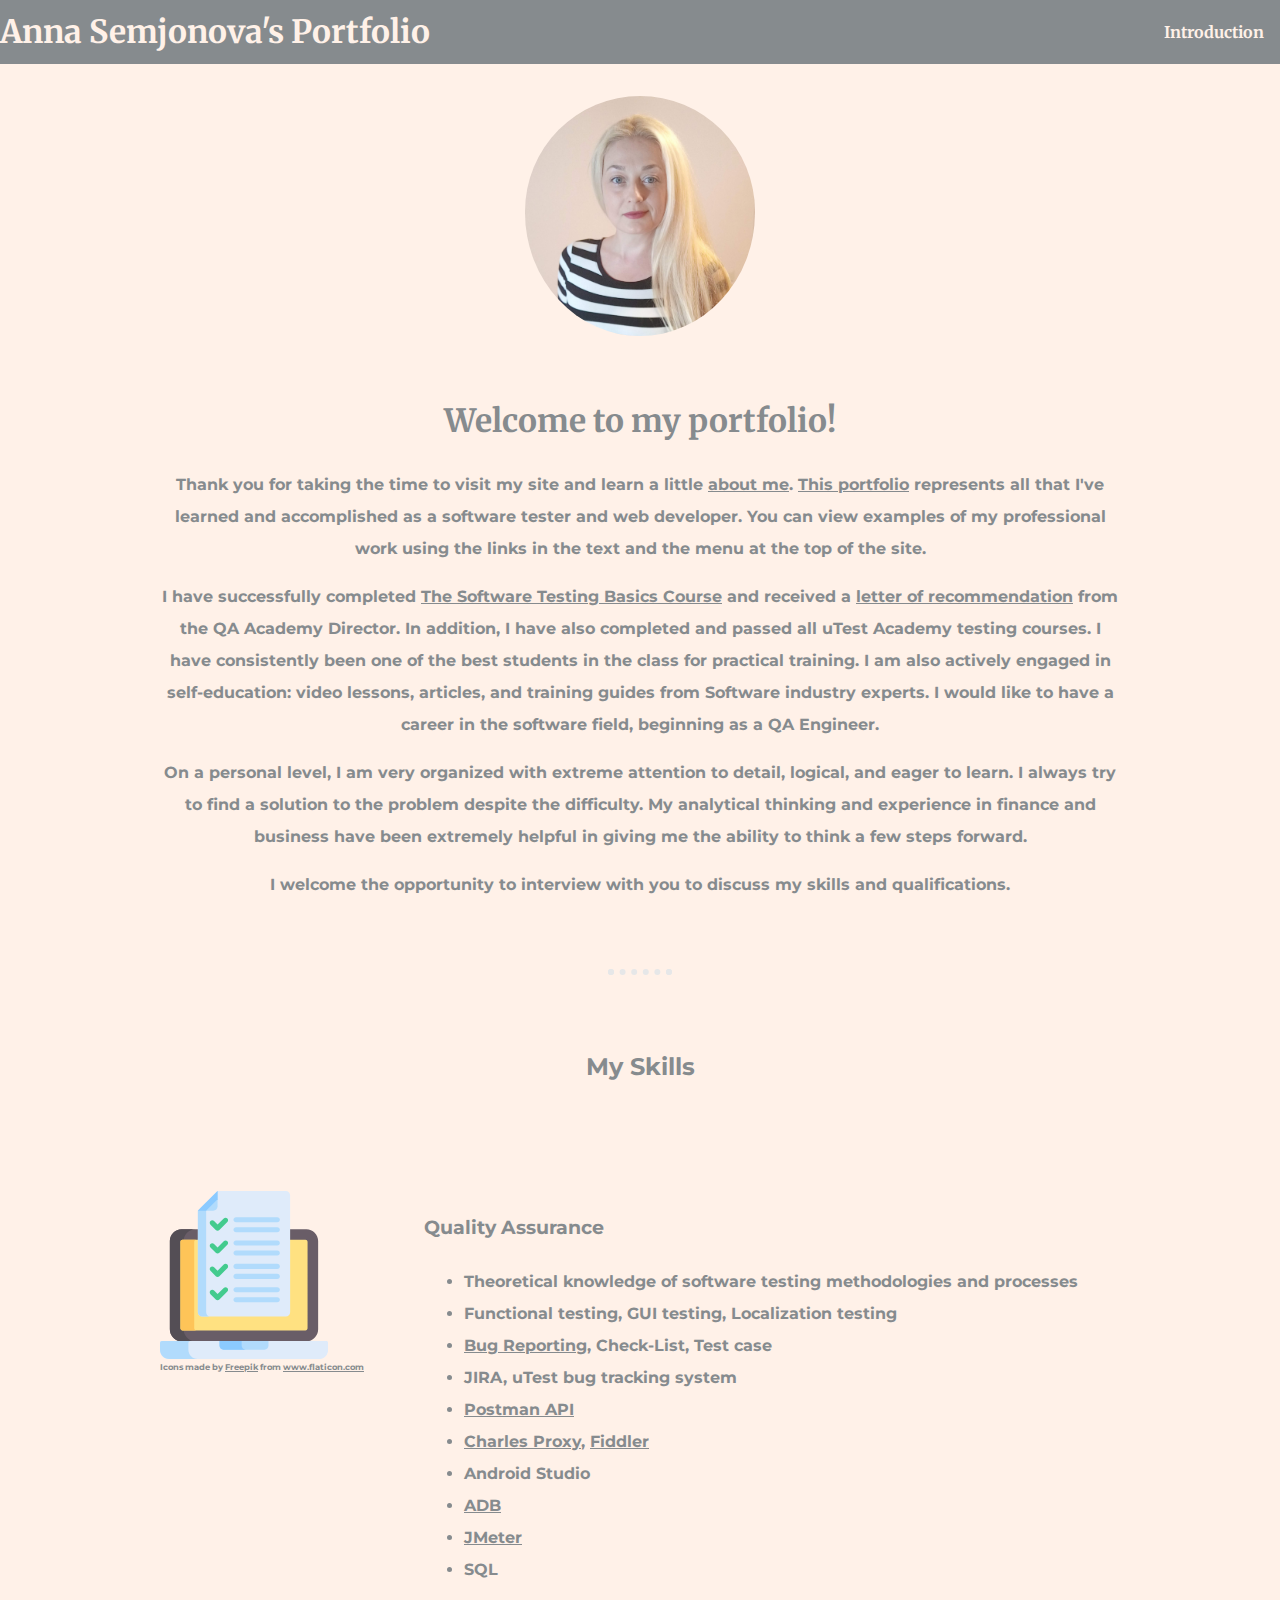
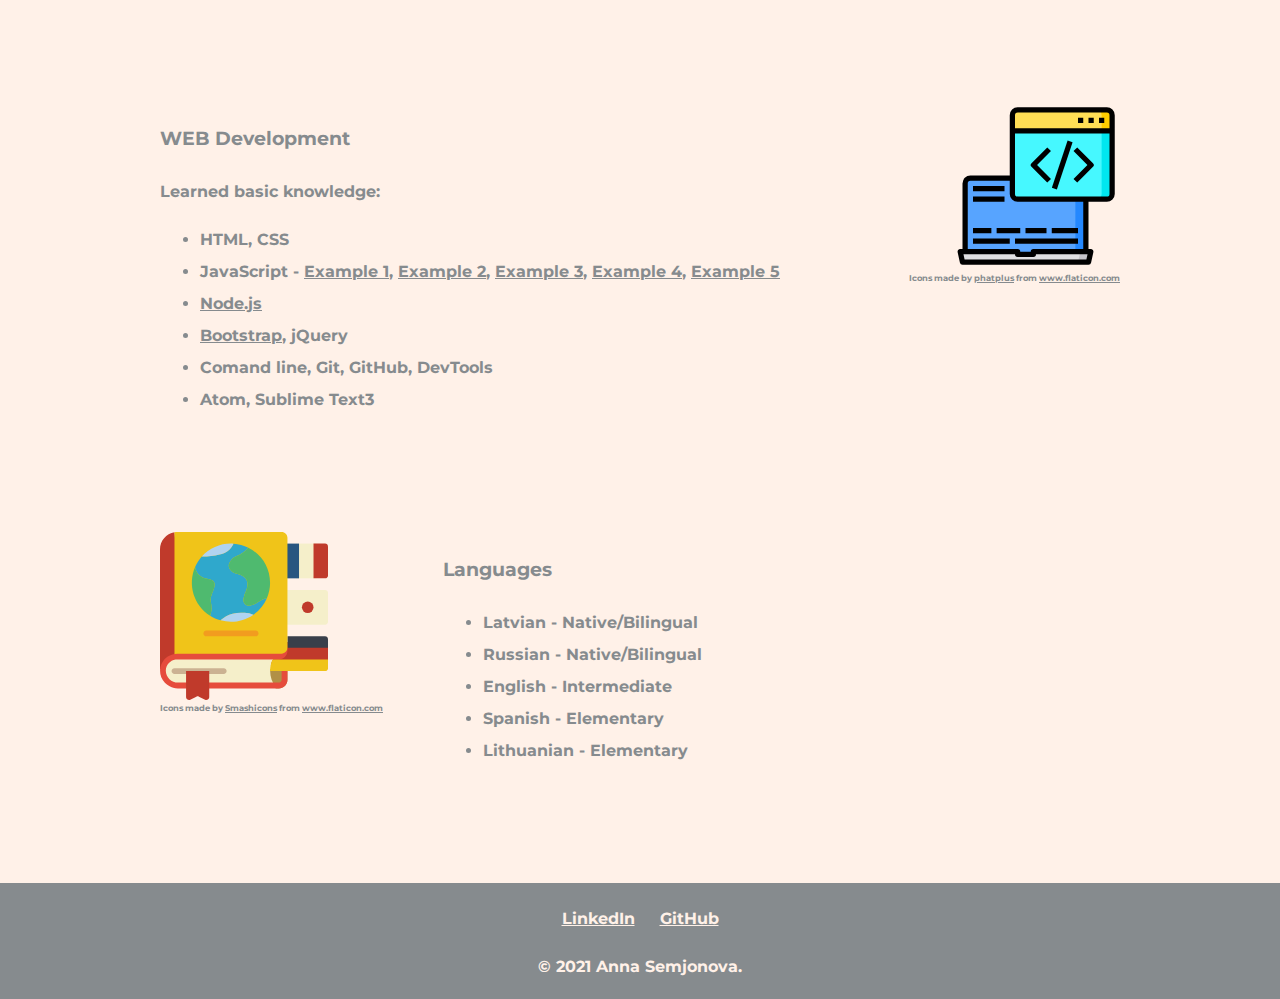
<file: index.html>
<!DOCTYPE html>
<html lang="en" dir="ltr">

<head>
  <meta charset="utf-8">
    <meta name="viewport" content="width=device-width, initial-scale=1">
  <title>Pet Project</title>

<!-- CSS -->
  <link rel="stylesheet" href="style.css">
  <link rel="icon" href="favicon_img/favicon.ico">
  <!-- Fonts -->
  <link href="https://fonts.googleapis.com/css2?family=Merriweather:wght@300&family=Montserrat:wght@300&family=Sacramento&display=swap" rel="stylesheet">
  <link rel="preconnect" href="https://fonts.gstatic.com">
  <link href="https://fonts.googleapis.com/css2?family=Montserrat&display=swap" rel="stylesheet">
  <!-- <link rel="apple-touch-icon" sizes="180x180" href="/apple-touch-icon.png">
<link rel="icon" type="image/png" sizes="32x32" href="/favicon-32x32.png">
<link rel="icon" type="image/png" sizes="16x16" href="/favicon-16x16.png">
<link rel="manifest" href="/site.webmanifest"> -->
</head>

<body>
  <!-- Navigation bar -->
  <header>
    <!-- Navigation bar -->
    <div class ="logo">
      <p class="project-logo">Anna Semjonova's Portfolio</p>
      <!-- <img class="project-logo" src="image/bug (1).svg" alt="Project logo"> -->
    </div>
    <nav>
      <ul class="nav-menu">
        <li><a href="index.html">Introduction</a></li>
        <!-- <li><a href="form1.html">To Do List</a></li> -->
        <!-- <li><a href="form2.html">Form #2</a></li> -->
        <!-- <li><a href="form3.html">Form #3</a></li> -->
      </ul>
    </nav>

  </header>
  <!-- <div class="flaticon-nav">
      Icons made by
      <a href="https://www.flaticon.com/authors/pixel-perfect" title="Pixel perfect">Pixel perfect</a> from
      <a href="https://www.flaticon.com/" title="Flaticon">www.flaticon.com</a>
    </div> -->

  <!-- Main page content -->

  <article class="content">
    <section>
      <img class="circular-my-img" src="image/Anna_img.jpg" alt="img-Anna">
      <h1 class="my-name">Welcome to my portfolio!</h1>
    </section>

    <section class="profile-description">
      <p>Thank you for taking the time to visit my site and learn a little <a class="main-page-link" href="https://drive.google.com/file/d/1ZqwOg8MHwtAshynf2wlHt1mAZs2JQ6pz/view?usp=sharing">about me</a>. <a class="main-page-link" href="https://github.com/AnnaEN845/Pet-project.git">This portfolio</a> represents all that I've learned and accomplished as a software tester and web developer. You can view examples of my professional work using the links
        in the text and the menu at the top of the site.</p>
      <p>I have successfully completed <a class="main-page-link" href="pdf/Semjonova-signed.pdf">The Software Testing Basics Course</a> and received a <a class="main-page-link"
          href="pdf/Semjonova.pdf">letter of recommendation</a> from the QA Academy Director. In addition, I have also completed and passed all uTest Academy testing courses. I have
        consistently been
        one of the best students in the class for practical training. I am also actively engaged in self-education: video lessons, articles, and training guides from Software industry experts. I would like to have a career in the software field,
        beginning as a QA Engineer.</p>
      <p>On a personal level, I am very organized with extreme attention to detail, logical, and eager to learn. I always try to find a solution to the problem despite the difficulty. My analytical thinking and experience in finance and business have
        been extremely helpful in giving me the ability to think a few steps forward.</p>
      <p>I welcome the opportunity to interview with you to discuss my skills and qualifications.</p>

    </section>
    <hr>
    <section class="skills">
      <h2>My Skills</h2>
      <!-- QA skills -->
      <div class="skill-row">
        <div class="image">
          <img class="qa-image" src="image/exam.svg" alt="qa-image">
          <div class="flaticon">Icons made by <a href="https://www.freepik.com" title="Freepik">Freepik</a> from <a href="https://www.flaticon.com/" title="Flaticon">www.flaticon.com</a></div>
        </div>
        <div class="skill-description skill-description-left">
          <h3>Quality Assurance</h3>
          <ul>
            <li>Theoretical knowledge of software testing methodologies and processes</li>
            <li>Functional testing, GUI testing, Localization testing</li>
            <li><a class="main-page-link" href="https://docs.google.com/spreadsheets/d/1UdCmwyN0sC5FASLz1k-17Kwuc18QT8ITW8aYKcikwZ0/edit?usp=sharing">Bug Reporting,</a> Check-List, Test case  </li>
            <li>JIRA, uTest bug tracking system</li>
            <li><a class="main-page-link" href="https://github.com/AnnaEN845/QA-courses-by-Vadim-Ksendzov/tree/main/Postman">Postman API</a></li>
            <li><a class="main-page-link" href="https://github.com/AnnaEN845/QA-courses-by-Vadim-Ksendzov/tree/main/Charles">Charles Proxy</a>, <a class="main-page-link" href="https://github.com/AnnaEN845/QA-courses-by-Vadim-Ksendzov/tree/main/Fidller">Fiddler</a></li>
            <li>Android Studio</li>
            <li><a class="main-page-link" href="https://github.com/AnnaEN845/QA-courses-by-Vadim-Ksendzov/blob/main/ADB_HW.txt">ADB</a></li>
            <li><a class="main-page-link" href="https://github.com/AnnaEN845/QA-courses-by-Vadim-Ksendzov/tree/main/JMeter">JMeter</a></li>
            <li>SQL</li>
          </ul>
        </div>
      </div>
      <!-- WEB skills -->
      <div class="skill-row skill-row-right">
        <div class="skill-description skill-description-right">
          <h3>WEB Development</h3>
          <p>Learned basic knowledge:</p>
          <ul>
           <li>HTML, CSS</li>
           <li>JavaScript - <a class="main-page-link" href="https://annaen845.github.io/SimonGame/">Example 1</a>, <a class="main-page-link" href="https://annaen845.github.io/Dicee/">Example 2</a>, <a class="main-page-link" href="https://annaen845.github.io/DrumKit/">Example 3</a>, <a class="main-page-link" href="https://annaen845.github.io/Shopping-List-JS/">Example 4</a>, <a class="main-page-link" href="https://annaen845.github.io/Background-Generator/">Example 5</a></li>
           <li><a class="main-page-link" href="https://sleepy-earth-65237.herokuapp.com/">Node.js</a></li>
           <li><a class="main-page-link" href="https://annaen845.github.io/TinDog/">Bootstrap</a>, jQuery</li>
           <li>Comand line, Git, GitHub, DevTools</li>
           <li>Atom, Sublime Text3</li>
         </ul>
        </div>
        <div class="image image-right">
          <img class="coding-image" src="image/coding.svg" alt="coding-image">
          <div class="flaticon">Icons made by <a href="https://www.flaticon.com/authors/phatplus" title="phatplus">phatplus</a> from <a href="https://www.flaticon.com/" title="Flaticon">www.flaticon.com</a></div>
        </div>
      </div>
      <!-- Languages skills -->
      <div class="skill-row">
        <div class="image">
          <img class="language-image" src="image/languages.svg" alt="language-image">
          <div class="flaticon">Icons made by <a href="https://www.flaticon.com/authors/smashicons" title="Smashicons">Smashicons</a> from <a href="https://www.flaticon.com/" title="Flaticon">www.flaticon.com</a></div>
        </div>
        <div class="skill-description skill-description-left">
          <h3>Languages</h3>
          <ul>
            <li>Latvian - Native/Bilingual</li>
            <li>Russian - Native/Bilingual</li>
            <li>English - Intermediate</li>
            <li>Spanish - Elementary</li>
            <li>Lithuanian - Elementary</li>
          </ul>
        </div>
      </div>
      </div>
    </section>
  </article>

  <!-- Footer -->
  <footer class="footer">
    <a class="footer-link" href="https://linkedin.com/in/anna-semjonova-27668b17b">LinkedIn</a>
    <a href="https://github.com/AnnaEN845">GitHub</a>

    <p class="copyright">© 2021 Anna Semjonova.</p>  </footer>


</body>

</html>
</file>
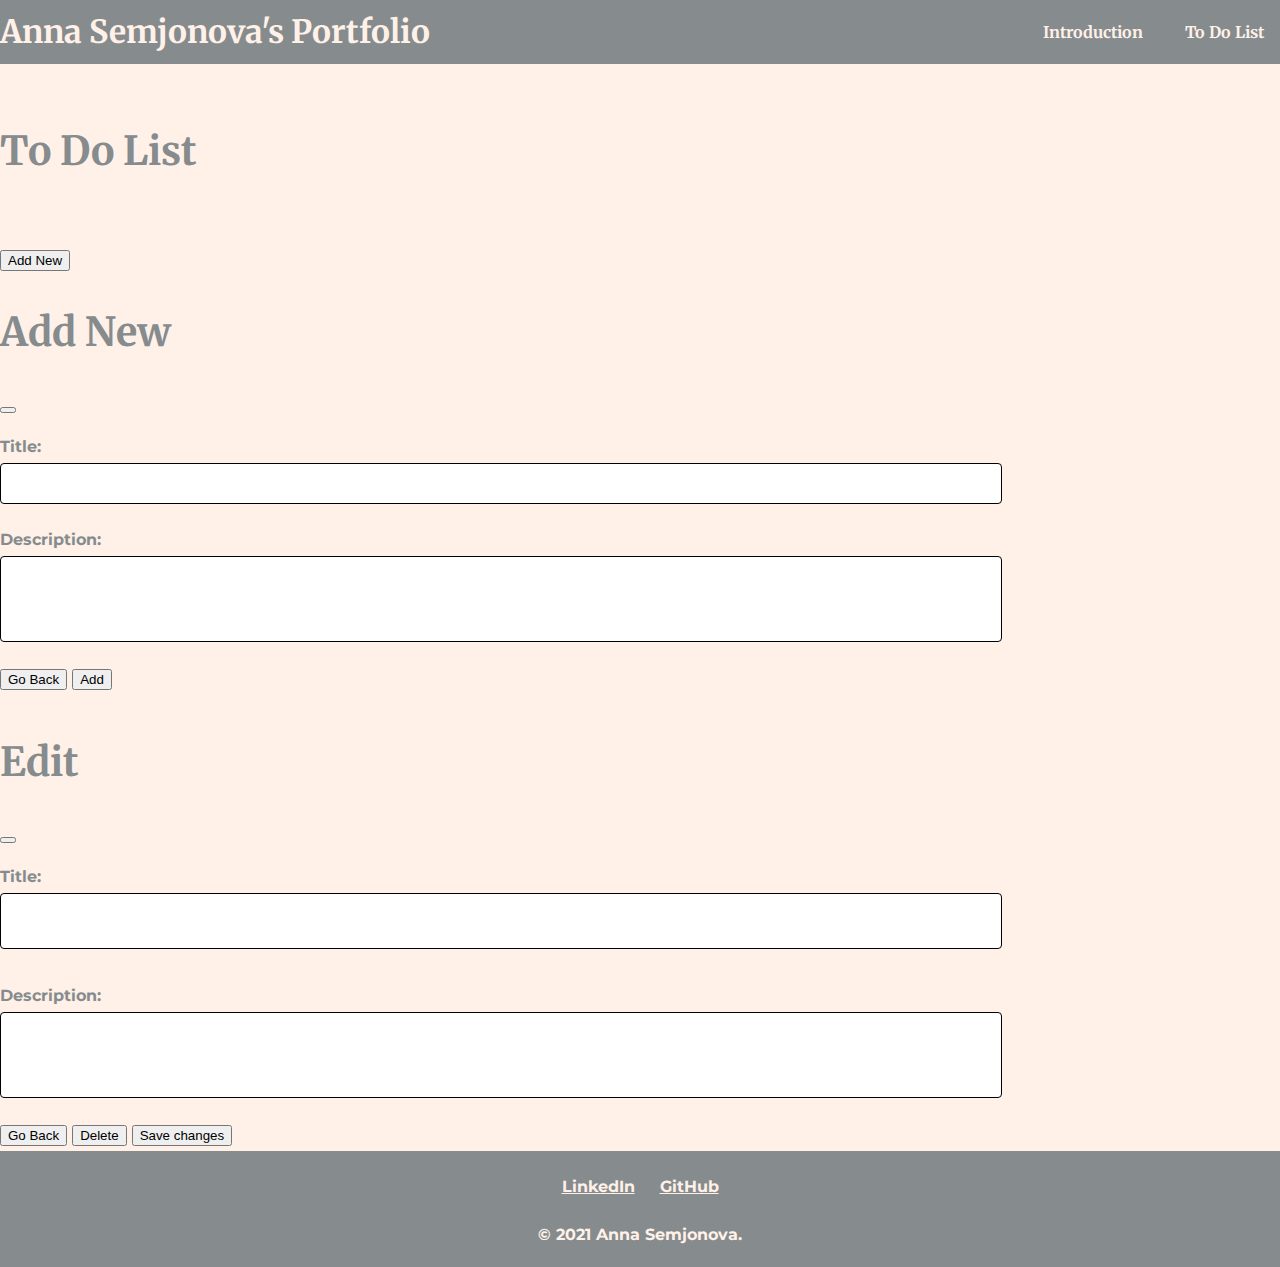
<file: form1.html>
<!DOCTYPE html>
<html lang="en" dir="ltr">

<head>
  <meta charset="utf-8">
  <meta name="viewport" content="width=device-width, initial-scale=1">

  <!-- Bootstrap CSS -->
  <link href="https://cdn.jsdelivr.net/npm/bootstrap@5.0.1/dist/css/bootstrap.min.css" rel="stylesheet" integrity="sha384-+0n0xVW2eSR5OomGNYDnhzAbDsOXxcvSN1TPprVMTNDbiYZCxYbOOl7+AMvyTG2x" crossorigin="anonymous">
  <!-- CSS -->
  <link rel="stylesheet" href="todolist.css">
  <link rel="stylesheet" href="style.css">
  <!-- Fonts -->
  <link href="https://fonts.googleapis.com/css2?family=Merriweather:wght@300&family=Montserrat:wght@300&family=Sacramento&display=swap" rel="stylesheet">
  <link rel="preconnect" href="https://fonts.gstatic.com">
  <link href="https://fonts.googleapis.com/css2?family=Montserrat&display=swap" rel="stylesheet">


  <!-- Icons -->
  <!-- <link rel="icon" href="favicon_img/favicon.ico"> -->

  <title>To Do List</title>
  <!-- <link rel="apple-touch-icon" sizes="180x180" href="/apple-touch-icon.png">
<link rel="icon" type="image/png" sizes="32x32" href="/favicon-32x32.png">
<link rel="icon" type="image/png" sizes="16x16" href="/favicon-16x16.png">
<link rel="manifest" href="/site.webmanifest"> -->
  <!-- Required meta tags -->

</head>

<body>
  <!-- Navigation bar -->
  <header>
    <!-- Navigation bar -->
    <div class ="logo">
      <p class="project-logo">Anna Semjonova's Portfolio</p>
      <!-- <img class="project-logo" src="image/bug (1).svg" alt="Project logo"> -->
    </div>
    <nav>
      <ul class="nav-menu">
        <li><a href="index.html">Introduction</a></li>
        <li><a href="form1.html">To Do List</a></li>
        <!-- <li><a href="form2.html">Form #2</a></li> -->
        <!-- <li><a href="form3.html">Form #3</a></li> -->
      </ul>
    </nav>

  </header>
  <!-- <div class="flaticon-nav">
      Icons made by
      <a href="https://www.flaticon.com/authors/pixel-perfect" title="Pixel perfect">Pixel perfect</a> from
      <a href="https://www.flaticon.com/" title="Flaticon">www.flaticon.com</a>
    </div> -->


<section class="content-toDoList">
  <div class="container-fluid main-container">
    <div class="row text-center">
      <div class="col">
        <h1 class="big-heading">To Do List</h1>
      </div>
    </div>

    <ul id="todolist">
    </ul>


    <div class="row text-center">
      <div class="col">

        <!-- Button trigger Add New ToDo modal -->
        <button type="button" class="btn btn-primary btn-lg pressed" data-bs-toggle="modal" data-bs-target="#newModal">
          Add New
        </button>

        <!-- Add New ToDo Modal -->
        <div class="modal fade" id="newModal" tabindex="-1">
          <div class="modal-dialog modal-lg">
            <div class="modal-content modal-page">
              <div class="modal-header">
                <h1 class="modal-title big-heading text-center">Add New</h1>
                <button type="button" class="btn-close" data-bs-dismiss="modal" aria-label="Close"></button>
              </div>
              <div class="modal-body">
                <div class="container-fluid">
                  <form class="" action="index.html" method="post">
                    <div class="row">
                      <div class="col text-start">
                        <label for="title">Title:</label>
                      </div>
                      <div class="col col-sm-9">
                        <input id="userinputtitle" class="titleInput" type="text" name="title" minlength="1" maxlength="150" value="" required>
                      </div>
                    </div>
                    <div class="row">
                      <div class="col text-start">
                        <label for="description">Description:</label>
                      </div>
                      <div class="col col-sm-9">
                        <textarea id="userinputdescriptions" class="" type="text" name="description" minlength="1" maxlength="450" rows="4" cols="40" required></textarea>
                      </div>
                    </div>
                  </form>
                </div>
              </div>
              <div class="modal-footer">
                <button type="button" class="btn btn-secondary btn-lg" data-bs-dismiss="modal">Go Back</button>
                <button id="btnAdd" type="submit" class="btn btn-primary btn-lg">Add</button>
              </div>
            </div>
          </div>
        </div>
      </div>
    </div>


    <!--  Modal for Edit Button -->
    <div class="modal fade" id="editModal" tabindex="-1">
      <div class="modal-dialog modal-lg">
        <div class="modal-content modal-page">
          <div class="modal-header">
            <h1 class="modal-title big-heading text-center">Edit</h1>
            <button type="button" class="btn-close" data-bs-dismiss="modal" aria-label="Close"></button>
          </div>
          <div class="modal-body">
            <div class="container-fluid">
              <form class="" action="index.html" method="post">
                <div class="row">
                  <div class="col text-start">
                    <label for="title">Title:</label>
                  </div>
                  <div class="col col-sm-9">
                    <textarea id="editTitle" class="" type="text" name="title" minlength="1" maxlength="150" value="" required></textarea>
                  </div>
                </div>
                <div class="row">
                  <div class="col text-start">
                    <label for="description">Description:</label>
                  </div>
                  <div class="col col-sm-9">
                    <textarea id="editDescription" class="" type="text" name="description" minlength="1" maxlength="450" rows="4" cols="40" required></textarea>
                  </div>
                </div>
              </form>
            </div>
          </div>
          <div class="modal-footer">
            <button type="button" class="btn btn-secondary btn-lg" data-bs-dismiss="modal">Go Back</button>
            <button type="button" class="btn btn-danger btn-lg">Delete</button>
            <button id="btnSave" type="submit" class="btn btn-primary btn-lg">Save changes</button>
          </div>
        </div>
      </div>
    </div>
  </div>

</section>








  <footer class="footer">
    <a class="footer-link" href="https://linkedin.com/in/anna-semjonova-27668b17b">LinkedIn</a>
    <a href="https://github.com/AnnaEN845">GitHub</a>

    <p class="copyright">© 2021 Anna Semjonova.</p>
  </footer>
  <!-- Option 1: Bootstrap Bundle with Popper -->
  <script src="https://cdn.jsdelivr.net/npm/bootstrap@5.0.1/dist/js/bootstrap.bundle.min.js" integrity="sha384-gtEjrD/SeCtmISkJkNUaaKMoLD0//ElJ19smozuHV6z3Iehds+3Ulb9Bn9Plx0x4" crossorigin="anonymous"></script>
  <!-- JS -->
  <script type="text/javascript" src="todolist.js"></script>

</body>

</html>
</file>
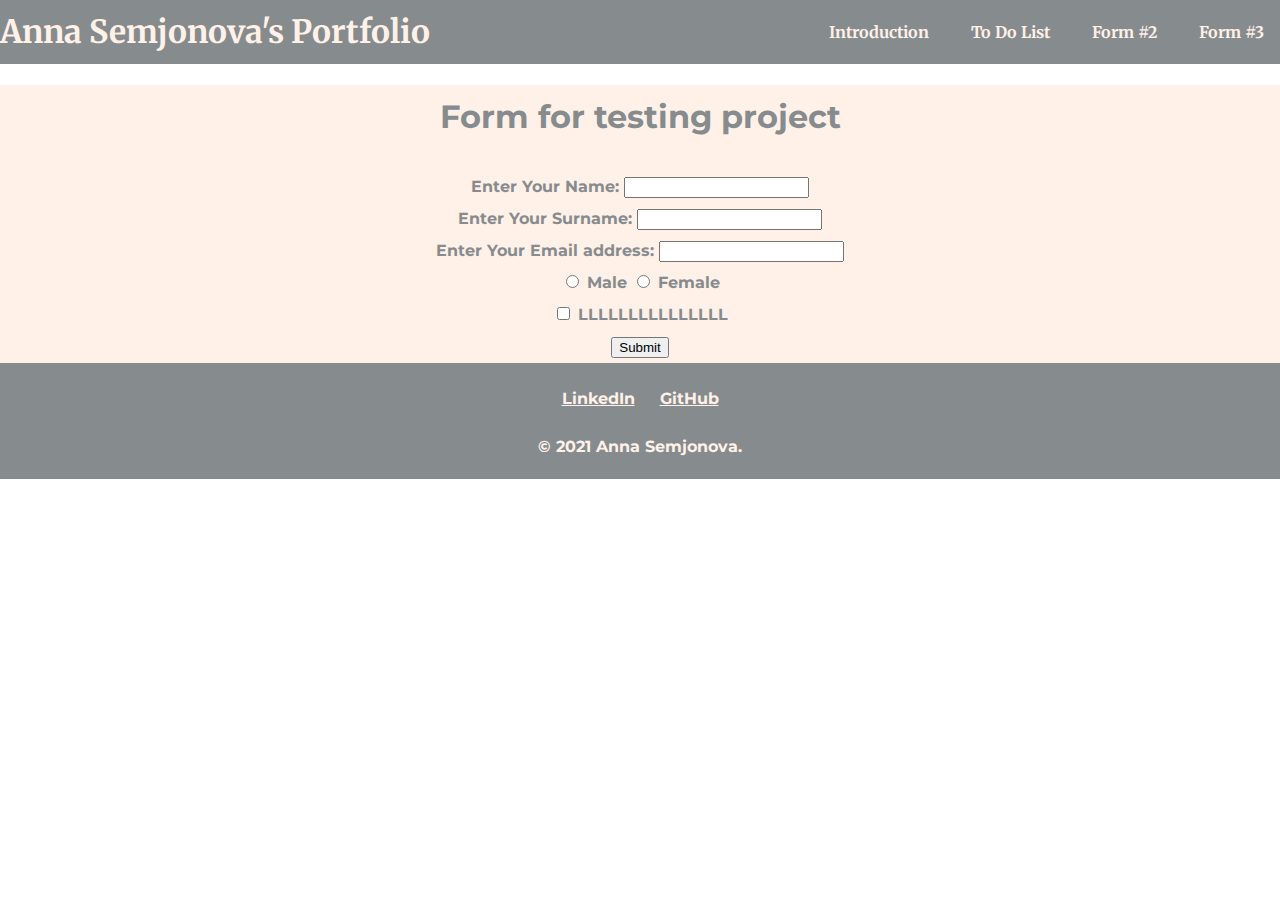
<file: form2.html>
<!DOCTYPE html>
<html lang="en" dir="ltr">

<head>
  <meta charset="utf-8">
  <title>Pet Project</title>
  <link rel="stylesheet" href="style.css">
  <link rel="icon" href="favicon_img/favicon.ico">
  <link href="https://fonts.googleapis.com/css2?family=Merriweather:wght@300&family=Montserrat:wght@300&family=Sacramento&display=swap" rel="stylesheet">
  <link rel="preconnect" href="https://fonts.gstatic.com">
  <link href="https://fonts.googleapis.com/css2?family=Montserrat&display=swap" rel="stylesheet">
  <!-- <link rel="apple-touch-icon" sizes="180x180" href="/apple-touch-icon.png">
<link rel="icon" type="image/png" sizes="32x32" href="/favicon-32x32.png">
<link rel="icon" type="image/png" sizes="16x16" href="/favicon-16x16.png">
<link rel="manifest" href="/site.webmanifest"> -->
</head>

<body>
  <!-- Navigation bar -->
  <header>
    <!-- Navigation bar -->
    <div class="logo">
      <p class="project-logo">Anna Semjonova's Portfolio</p>
      <!-- <img class="project-logo" src="image/bug (1).svg" alt="Project logo"> -->
    </div>
    <nav>
      <ul class="nav-menu">
        <li><a href="index.html">Introduction</a></li>
        <li><a href="form1.html">To Do List</a></li>
        <li><a href="form2.html">Form #2</a></li>
        <li><a href="form3.html">Form #3</a></li>
      </ul>
    </nav>

  </header>
  <!-- <div class="flaticon-nav">
        Icons made by
        <a href="https://www.flaticon.com/authors/pixel-perfect" title="Pixel perfect">Pixel perfect</a> from
        <a href="https://www.flaticon.com/" title="Flaticon">www.flaticon.com</a>
      </div> -->

  <article>
    <section>
      <div class="content">
        <div class="">
          <h1>Form for testing project</h1>
        </div>
        <div class="">
          <form class="" action="index.html" method="GET">
            <label for="name">Enter Your Name:</label>
            <input type="text" name="name" value=""> <br>
            <label for="surname">Enter Your Surname:</label>
            <input type="text" name="surname" value=""> <br>
            <label for="email">Enter Your Email address:</label>
            <input type="email" name="email" value=""><br>
            <input type="radio" id="male" name="gender" value="male">
            <label for="male">Male</label>
            <input type="radio" id="female" name="gender" value="female">
            <label for="female">Female</label><br>



            <input type="checkbox" name="rulles" value="">
            <label for="rulles">LLLLLLLLLLLLLLL</label> <br>

            <!-- Need input birthdate, city -->
            <input type="submit" name="" value="Submit">
            <!-- <button type="submit" name="button">Submit Your form</button> -->
          </form>
        </div>
      </div>
    </section>
  </article>
  <article>

  </article>


  <!-- Footer -->
  <footer class="footer">
    <a class="footer-link" href="https://linkedin.com/in/anna-semjonova-27668b17b">LinkedIn</a>
    <a href="https://github.com/AnnaEN845">GitHub</a>

    <p class="copyright">© 2021 Anna Semjonova.</p>
  </footer>
</body>

</html>
</file>
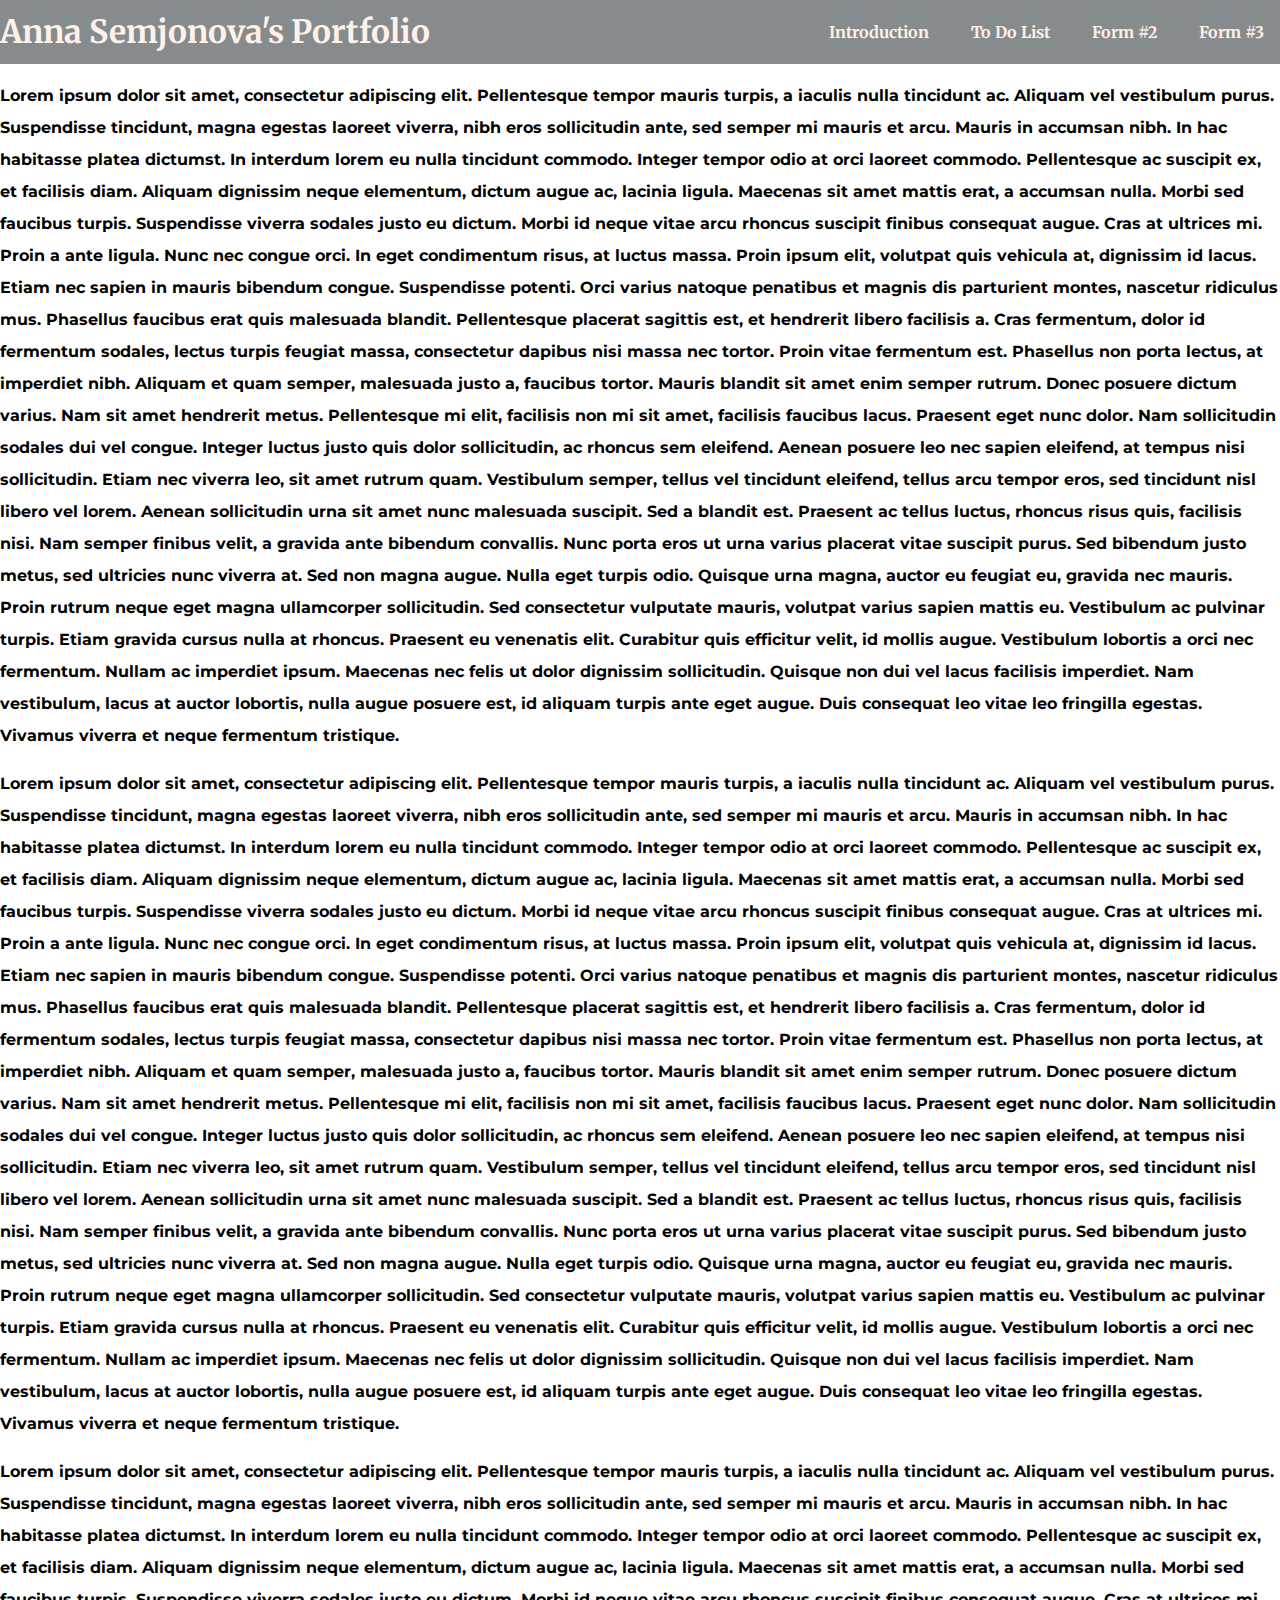
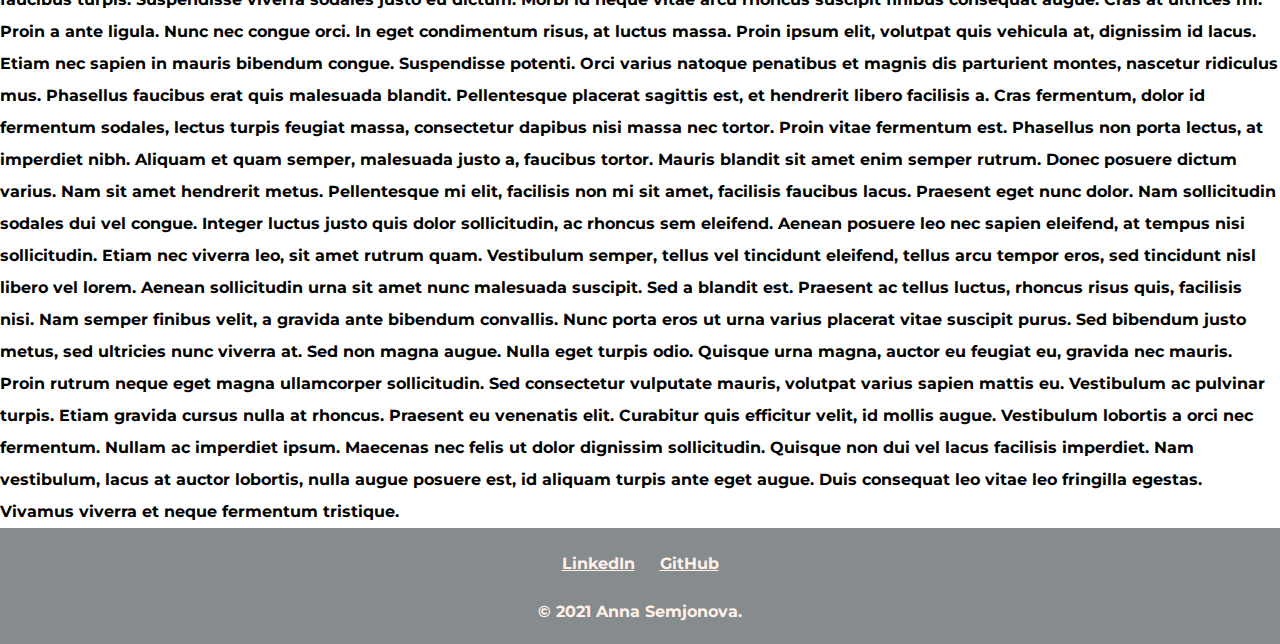
<file: form3.html>
<!DOCTYPE html>
<html lang="en" dir="ltr">

<head>
  <meta charset="utf-8">
  <title>Pet Project</title>
  <link rel="stylesheet" href="style.css">
  <link rel="icon" href="favicon_img/favicon.ico">
  <link href="https://fonts.googleapis.com/css2?family=Merriweather:wght@300&family=Montserrat:wght@300&family=Sacramento&display=swap" rel="stylesheet">
  <link rel="preconnect" href="https://fonts.gstatic.com">
  <link href="https://fonts.googleapis.com/css2?family=Montserrat&display=swap" rel="stylesheet">
  <!-- <link rel="apple-touch-icon" sizes="180x180" href="/apple-touch-icon.png">
<link rel="icon" type="image/png" sizes="32x32" href="/favicon-32x32.png">
<link rel="icon" type="image/png" sizes="16x16" href="/favicon-16x16.png">
<link rel="manifest" href="/site.webmanifest"> -->
</head>

<body>
  <!-- Navigation bar -->
  <!-- Navigation bar -->
  <header>
    <!-- Navigation bar -->
    <div class="logo">
      <p class="project-logo">Anna Semjonova's Portfolio</p>
      <!-- <img class="project-logo" src="image/bug (1).svg" alt="Project logo"> -->
    </div>
    <nav>
      <ul class="nav-menu">
        <li><a href="index.html">Introduction</a></li>
        <li><a href="form1.html">To Do List</a></li>
        <li><a href="form2.html">Form #2</a></li>
        <li><a href="form3.html">Form #3</a></li>
      </ul>
    </nav>

  </header>
  <!-- <div class="flaticon-nav">
        Icons made by
        <a href="https://www.flaticon.com/authors/pixel-perfect" title="Pixel perfect">Pixel perfect</a> from
        <a href="https://www.flaticon.com/" title="Flaticon">www.flaticon.com</a>
      </div> -->


  <article>

    <section>
      <p>Lorem ipsum dolor sit amet, consectetur adipiscing elit. Pellentesque tempor mauris turpis, a iaculis nulla tincidunt ac. Aliquam vel vestibulum purus. Suspendisse tincidunt, magna egestas laoreet viverra, nibh eros sollicitudin ante, sed
        semper mi mauris et arcu. Mauris in accumsan nibh. In hac habitasse platea dictumst. In interdum lorem eu nulla tincidunt commodo. Integer tempor odio at orci laoreet commodo. Pellentesque ac suscipit ex, et facilisis diam. Aliquam dignissim
        neque elementum, dictum augue ac, lacinia ligula. Maecenas sit amet mattis erat, a accumsan nulla. Morbi sed faucibus turpis. Suspendisse viverra sodales justo eu dictum.

        Morbi id neque vitae arcu rhoncus suscipit finibus consequat augue. Cras at ultrices mi. Proin a ante ligula. Nunc nec congue orci. In eget condimentum risus, at luctus massa. Proin ipsum elit, volutpat quis vehicula at, dignissim id lacus.
        Etiam nec sapien in mauris bibendum congue. Suspendisse potenti. Orci varius natoque penatibus et magnis dis parturient montes, nascetur ridiculus mus. Phasellus faucibus erat quis malesuada blandit. Pellentesque placerat sagittis est, et
        hendrerit libero facilisis a. Cras fermentum, dolor id fermentum sodales, lectus turpis feugiat massa, consectetur dapibus nisi massa nec tortor. Proin vitae fermentum est.

        Phasellus non porta lectus, at imperdiet nibh. Aliquam et quam semper, malesuada justo a, faucibus tortor. Mauris blandit sit amet enim semper rutrum. Donec posuere dictum varius. Nam sit amet hendrerit metus. Pellentesque mi elit, facilisis
        non mi sit amet, facilisis faucibus lacus. Praesent eget nunc dolor. Nam sollicitudin sodales dui vel congue. Integer luctus justo quis dolor sollicitudin, ac rhoncus sem eleifend. Aenean posuere leo nec sapien eleifend, at tempus nisi
        sollicitudin. Etiam nec viverra leo, sit amet rutrum quam. Vestibulum semper, tellus vel tincidunt eleifend, tellus arcu tempor eros, sed tincidunt nisl libero vel lorem. Aenean sollicitudin urna sit amet nunc malesuada suscipit. Sed a
        blandit est. Praesent ac tellus luctus, rhoncus risus quis, facilisis nisi.

        Nam semper finibus velit, a gravida ante bibendum convallis. Nunc porta eros ut urna varius placerat vitae suscipit purus. Sed bibendum justo metus, sed ultricies nunc viverra at. Sed non magna augue. Nulla eget turpis odio. Quisque urna
        magna, auctor eu feugiat eu, gravida nec mauris. Proin rutrum neque eget magna ullamcorper sollicitudin. Sed consectetur vulputate mauris, volutpat varius sapien mattis eu. Vestibulum ac pulvinar turpis. Etiam gravida cursus nulla at rhoncus.

        Praesent eu venenatis elit. Curabitur quis efficitur velit, id mollis augue. Vestibulum lobortis a orci nec fermentum. Nullam ac imperdiet ipsum. Maecenas nec felis ut dolor dignissim sollicitudin. Quisque non dui vel lacus facilisis
        imperdiet. Nam vestibulum, lacus at auctor lobortis, nulla augue posuere est, id aliquam turpis ante eget augue. Duis consequat leo vitae leo fringilla egestas. Vivamus viverra et neque fermentum tristique.</p>
      <p>Lorem ipsum dolor sit amet, consectetur adipiscing elit. Pellentesque tempor mauris turpis, a iaculis nulla tincidunt ac. Aliquam vel vestibulum purus. Suspendisse tincidunt, magna egestas laoreet viverra, nibh eros sollicitudin ante, sed
        semper mi mauris et arcu. Mauris in accumsan nibh. In hac habitasse platea dictumst. In interdum lorem eu nulla tincidunt commodo. Integer tempor odio at orci laoreet commodo. Pellentesque ac suscipit ex, et facilisis diam. Aliquam dignissim
        neque elementum, dictum augue ac, lacinia ligula. Maecenas sit amet mattis erat, a accumsan nulla. Morbi sed faucibus turpis. Suspendisse viverra sodales justo eu dictum.

        Morbi id neque vitae arcu rhoncus suscipit finibus consequat augue. Cras at ultrices mi. Proin a ante ligula. Nunc nec congue orci. In eget condimentum risus, at luctus massa. Proin ipsum elit, volutpat quis vehicula at, dignissim id lacus.
        Etiam nec sapien in mauris bibendum congue. Suspendisse potenti. Orci varius natoque penatibus et magnis dis parturient montes, nascetur ridiculus mus. Phasellus faucibus erat quis malesuada blandit. Pellentesque placerat sagittis est, et
        hendrerit libero facilisis a. Cras fermentum, dolor id fermentum sodales, lectus turpis feugiat massa, consectetur dapibus nisi massa nec tortor. Proin vitae fermentum est.

        Phasellus non porta lectus, at imperdiet nibh. Aliquam et quam semper, malesuada justo a, faucibus tortor. Mauris blandit sit amet enim semper rutrum. Donec posuere dictum varius. Nam sit amet hendrerit metus. Pellentesque mi elit, facilisis
        non mi sit amet, facilisis faucibus lacus. Praesent eget nunc dolor. Nam sollicitudin sodales dui vel congue. Integer luctus justo quis dolor sollicitudin, ac rhoncus sem eleifend. Aenean posuere leo nec sapien eleifend, at tempus nisi
        sollicitudin. Etiam nec viverra leo, sit amet rutrum quam. Vestibulum semper, tellus vel tincidunt eleifend, tellus arcu tempor eros, sed tincidunt nisl libero vel lorem. Aenean sollicitudin urna sit amet nunc malesuada suscipit. Sed a
        blandit est. Praesent ac tellus luctus, rhoncus risus quis, facilisis nisi.

        Nam semper finibus velit, a gravida ante bibendum convallis. Nunc porta eros ut urna varius placerat vitae suscipit purus. Sed bibendum justo metus, sed ultricies nunc viverra at. Sed non magna augue. Nulla eget turpis odio. Quisque urna
        magna, auctor eu feugiat eu, gravida nec mauris. Proin rutrum neque eget magna ullamcorper sollicitudin. Sed consectetur vulputate mauris, volutpat varius sapien mattis eu. Vestibulum ac pulvinar turpis. Etiam gravida cursus nulla at rhoncus.

        Praesent eu venenatis elit. Curabitur quis efficitur velit, id mollis augue. Vestibulum lobortis a orci nec fermentum. Nullam ac imperdiet ipsum. Maecenas nec felis ut dolor dignissim sollicitudin. Quisque non dui vel lacus facilisis
        imperdiet. Nam vestibulum, lacus at auctor lobortis, nulla augue posuere est, id aliquam turpis ante eget augue. Duis consequat leo vitae leo fringilla egestas. Vivamus viverra et neque fermentum tristique.</p>
      Lorem ipsum dolor sit amet, consectetur adipiscing elit. Pellentesque tempor mauris turpis, a iaculis nulla tincidunt ac. Aliquam vel vestibulum purus. Suspendisse tincidunt, magna egestas laoreet viverra, nibh eros sollicitudin ante, sed
      semper mi mauris et arcu. Mauris in accumsan nibh. In hac habitasse platea dictumst. In interdum lorem eu nulla tincidunt commodo. Integer tempor odio at orci laoreet commodo. Pellentesque ac suscipit ex, et facilisis diam. Aliquam dignissim
      neque elementum, dictum augue ac, lacinia ligula. Maecenas sit amet mattis erat, a accumsan nulla. Morbi sed faucibus turpis. Suspendisse viverra sodales justo eu dictum.

      Morbi id neque vitae arcu rhoncus suscipit finibus consequat augue. Cras at ultrices mi. Proin a ante ligula. Nunc nec congue orci. In eget condimentum risus, at luctus massa. Proin ipsum elit, volutpat quis vehicula at, dignissim id lacus.
      Etiam nec sapien in mauris bibendum congue. Suspendisse potenti. Orci varius natoque penatibus et magnis dis parturient montes, nascetur ridiculus mus. Phasellus faucibus erat quis malesuada blandit. Pellentesque placerat sagittis est, et
      hendrerit libero facilisis a. Cras fermentum, dolor id fermentum sodales, lectus turpis feugiat massa, consectetur dapibus nisi massa nec tortor. Proin vitae fermentum est.

      Phasellus non porta lectus, at imperdiet nibh. Aliquam et quam semper, malesuada justo a, faucibus tortor. Mauris blandit sit amet enim semper rutrum. Donec posuere dictum varius. Nam sit amet hendrerit metus. Pellentesque mi elit, facilisis
      non mi sit amet, facilisis faucibus lacus. Praesent eget nunc dolor. Nam sollicitudin sodales dui vel congue. Integer luctus justo quis dolor sollicitudin, ac rhoncus sem eleifend. Aenean posuere leo nec sapien eleifend, at tempus nisi
      sollicitudin. Etiam nec viverra leo, sit amet rutrum quam. Vestibulum semper, tellus vel tincidunt eleifend, tellus arcu tempor eros, sed tincidunt nisl libero vel lorem. Aenean sollicitudin urna sit amet nunc malesuada suscipit. Sed a blandit
      est. Praesent ac tellus luctus, rhoncus risus quis, facilisis nisi.

      Nam semper finibus velit, a gravida ante bibendum convallis. Nunc porta eros ut urna varius placerat vitae suscipit purus. Sed bibendum justo metus, sed ultricies nunc viverra at. Sed non magna augue. Nulla eget turpis odio. Quisque urna magna,
      auctor eu feugiat eu, gravida nec mauris. Proin rutrum neque eget magna ullamcorper sollicitudin. Sed consectetur vulputate mauris, volutpat varius sapien mattis eu. Vestibulum ac pulvinar turpis. Etiam gravida cursus nulla at rhoncus.

      Praesent eu venenatis elit. Curabitur quis efficitur velit, id mollis augue. Vestibulum lobortis a orci nec fermentum. Nullam ac imperdiet ipsum. Maecenas nec felis ut dolor dignissim sollicitudin. Quisque non dui vel lacus facilisis imperdiet.
      Nam vestibulum, lacus at auctor lobortis, nulla augue posuere est, id aliquam turpis ante eget augue. Duis consequat leo vitae leo fringilla egestas. Vivamus viverra et neque fermentum tristique.
    </section>


  </article>


  <!-- Footer -->
  <footer class="footer">
    <a class="footer-link" href="https://linkedin.com/in/anna-semjonova-27668b17b">LinkedIn</a>
    <a href="https://github.com/AnnaEN845">GitHub</a>

    <p class="copyright">© 2021 Anna Semjonova.</p>
  </footer>


</body>

</html>
</file>
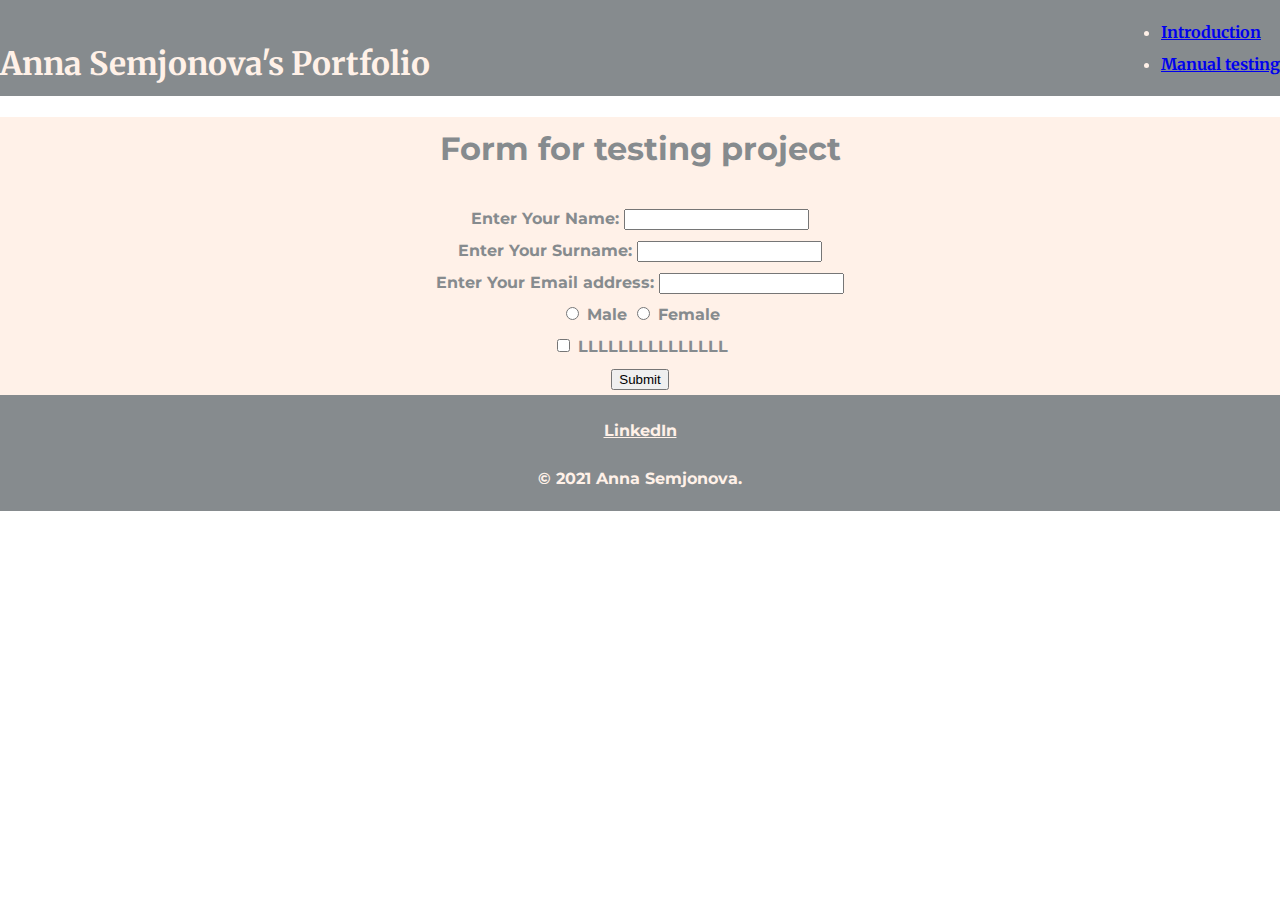
<file: manualTesting.html>
<!DOCTYPE html>
<html lang="en" dir="ltr">
<head>
  <meta charset="utf-8">
  <title>Pet Project</title>
  <link rel="stylesheet" href="style.css">
  <link rel="icon" href="favicon_img/favicon.ico">
  <link href="https://fonts.googleapis.com/css2?family=Merriweather:wght@300&family=Montserrat:wght@300&family=Sacramento&display=swap" rel="stylesheet">
  <link rel="preconnect" href="https://fonts.gstatic.com">
  <link href="https://fonts.googleapis.com/css2?family=Montserrat&display=swap" rel="stylesheet">
  <!-- <link rel="apple-touch-icon" sizes="180x180" href="/apple-touch-icon.png">
<link rel="icon" type="image/png" sizes="32x32" href="/favicon-32x32.png">
<link rel="icon" type="image/png" sizes="16x16" href="/favicon-16x16.png">
<link rel="manifest" href="/site.webmanifest"> -->
</head>

<body>
  <header>
    <!-- Navigation bar -->
    <div class="logo">
      <p class="project-logo">Anna Semjonova's Portfolio</p>
      <!-- <img class="project-logo" src="image/bug (1).svg" alt="Project logo"> -->
    </div>
    <nav>
      <ul class="nav-bar">
        <li><a href="index.html">Introduction</a></li>
        <li><a href="form1.html">Manual testing</a></li>
        <!-- <li><a href="form2.html">Form #2</a></li>
        <li><a href="form3.html">Form #3</a></li> -->
      </ul>
    </nav>

  </header>
  <article>
    <section>
      <div class="content">
        <div class="">
          <h1>Form for testing project</h1>
        </div>
        <div class="">
          <form class="" action="index.html" method="GET">
            <label for="name">Enter Your Name:</label>
            <input type="text" name="name" value=""> <br>
            <label for="surname">Enter Your Surname:</label>
            <input type="text" name="surname" value=""> <br>
            <label for="email">Enter Your Email address:</label>
            <input type="email" name="email" value=""><br>
            <input type="radio" id="male" name="gender" value="male">
            <label for="male">Male</label>
            <input type="radio" id="female" name="gender" value="female">
            <label for="female">Female</label><br>



            <input type="checkbox" name="rulles" value="">
            <label for="rulles">LLLLLLLLLLLLLLL</label> <br>

            <!-- Need input birthdate, city -->
            <input type="submit" name="" value="Submit">
            <!-- <button type="submit" name="button">Submit Your form</button> -->
          </form>
        </div>
      </div>
    </section>
  </article>

  <footer class="footer">
    <a class="footer-link" href="https://linkedin.com/in/anna-semjonova-27668b17b">LinkedIn</a>

    <p class="copyright">© 2021 Anna Semjonova.</p>
  </footer>

  </body>
</html>
</file>
<file: style.css>
/* All pages */
body, html {
  height: 100%;
}

body {
  margin: 0;
  padding: 0;
  display: flex;
  flex-direction: column;
  font-family: 'Montserrat', sans-serif;
  font-weight: bold;
  line-height: 2;
}

/* Navigation bar all pages */
header {
  display: flex;
  justify-content: space-between;
  background-color: #868b8e;
  align-items: flex-end;
  font-family: 'Merriweather', serif;
  font-weight: bold;
  color: #fff1e8;
}

.nav-menu {
  margin: 0;
  padding: 0;
  list-style: none;
  display: flex;
}

.nav-menu li:not(:first-child) {
  margin-left: 0.625rem;
}

.nav-menu li a {
  font-weight: bold;
  color: #fff1e8;
  text-decoration: none;
  display: block;
  padding: 1rem;
}

.project-logo{
  font-size: 2rem;
  margin-top: 0;
  margin-bottom: 0;
}

/* footer all pages */
.footer {
  padding-top: 1.25rem;
  flex-shrink: 0;
  color: #fff1e8;
  background: #868b8e;
  text-align: center;
}

.footer a {
  color: #fff1e8;
  padding: 0 10px
}

/* main page content */
.content {
  flex: 1 0 auto;
  color: #868b8e;
  background-color: #fff1e8;
  text-align: center;
}

.circular-my-img {
  border-radius: 100%;
  width: 18%;
  padding-top: 2rem;
  padding-bottom: 1.5rem;
}

.my-name {
  font-size: 2rem;
  /* font-size: 100% =16px=1em, 90px/16px, rem  */
  /* font-family: 'Sacramento', cursive; */
  font-family: 'Merriweather', serif;
  margin: 1.125rem auto 0 auto;
}

.profile-description {
  width: 75%;
  margin: auto;
}

.main-page-link{
  color:#868b8e;
}
a:hover{
  color: blue;
}
hr {
  border: dotted #e6e7e8 0.375rem;
  border-bottom: none;
  width: 4%;
  margin: 4.25rem auto;
}

/* MY skills */
.flaticon {
  font-size: 0.525rem;
  color: #868b8e;
}

.flaticon a {
  color: #868b8e;
}

.skill-row {
  width: 75%;
  margin: 100px auto;
  display: flex;
}

.skill-row-right {
  justify-content: space-between;
}

.image-right {
  align-items: flex-end;
}

.image {
  display: flex;
  flex-direction: column;
}

.skill-description-left {
  padding-left: 3.75rem;
  text-align: left;
}

.skill-description-right {
  padding-right: 3.75rem;
  text-align: left;
}

.image img{
  width: 10.5rem;
}
</file>
<file: todolist.css>
.content-toDoList{
  color: #868b8e;
  background-color: #fff1e8;
}


.toDolistItem {
  list-style: none;
  border: 2px solid;
  border-radius: 20px;
  box-shadow: 10px 10px 5px grey;
  margin: 20px;
  padding: 20px;
}

textarea {
  width: 100%;
  padding: 12px 20px;
  border: 1px solid;
  border-radius: 4px;
  resize: none;
}

.titleInput {
  width: 100%;
  padding: 12px 20px;
  border: 1px solid;
  border-radius: 4px;
}
.modal-page{
  background-color:#fff1e8 ;
}
.big-heading {
  font-family: 'Merriweather', serif;
  font-weight: bold;
  font-size: 2.5rem;
  line-height: 1.5;
}

.row {
  padding-top: 10px;
  padding-bottom: 10px;
}

.main-container {
  width: 75%;
  margin-top: 20px;
}
.redBorder{
  border-color: red;
}
.done {
  text-decoration: line-through;
}
</file>
